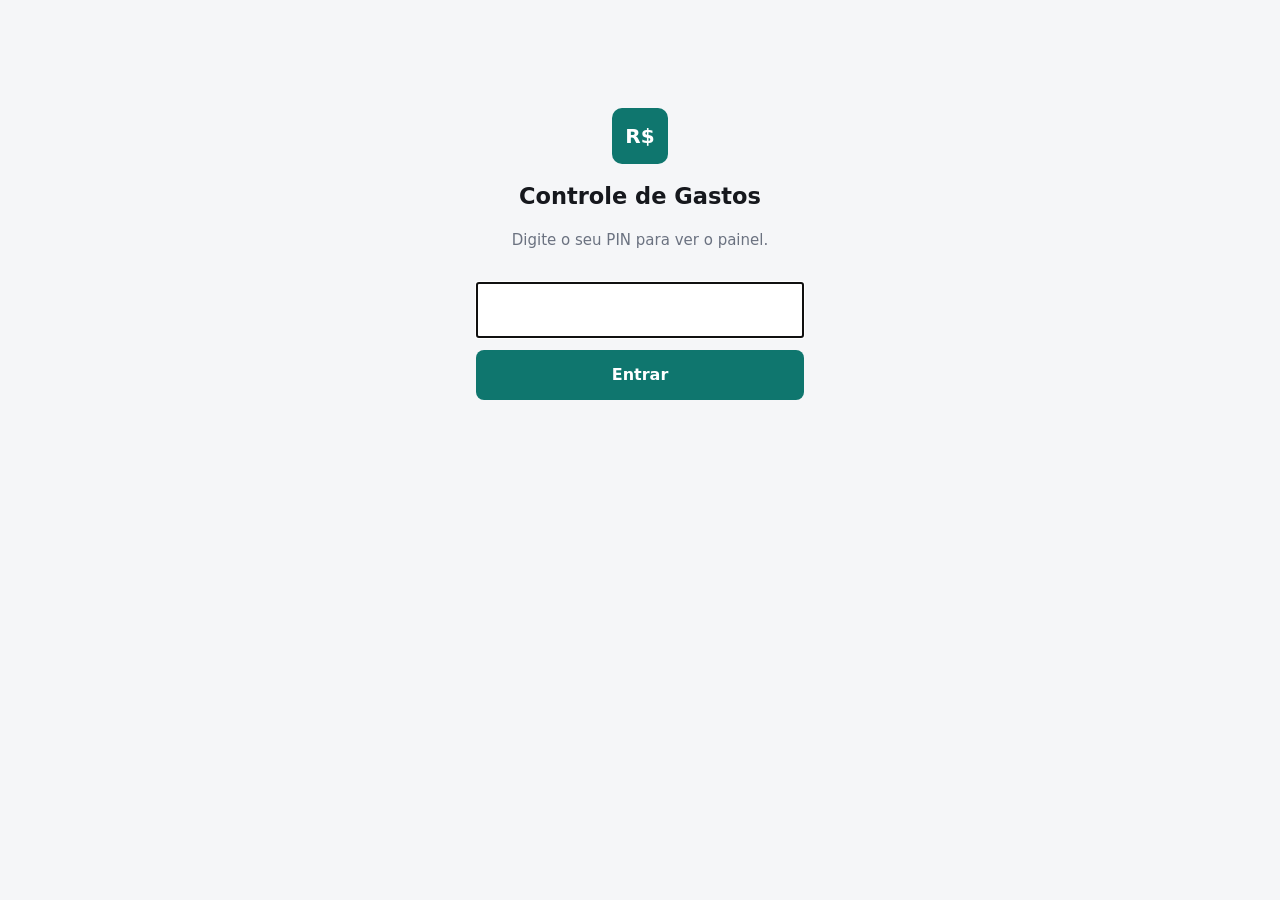
<file: static/login.html>
<!doctype html>
<html lang="pt-BR">
<head>
  <meta charset="utf-8">
  <meta name="viewport" content="width=device-width, initial-scale=1">
  <meta name="theme-color" content="#0f766e">
  <title>Controle de Gastos</title>
  <link rel="manifest" href="manifest.webmanifest">
  <link rel="apple-touch-icon" href="icons/apple-touch-icon.png">
  <link rel="stylesheet" href="styles.css">
  <style>
    .login { max-width: 360px; margin: 12vh auto 0; padding: 0 16px; text-align: center; }
    .login .logo { margin: 0 auto 16px; width: 56px; height: 56px; font-size: 20px; }
    .login input { width: 100%; font-size: 24px; letter-spacing: .4em; text-align: center; padding: 12px; margin: 16px 0 12px; }
    .login .btn { width: 100%; padding: 12px; font-size: 16px; }
    .login .erro { color: var(--bad); min-height: 1.5em; }
  </style>
</head>
<body>
  <form class="login" id="f">
    <div class="logo">R$</div>
    <h2>Controle de Gastos</h2>
    <p class="muted">Digite o seu PIN para ver o painel.</p>
    <input id="pin" type="password" inputmode="numeric" pattern="[0-9]*" autocomplete="current-password"
           minlength="6" maxlength="12" required autofocus aria-label="PIN">
    <button class="btn primary" type="submit">Entrar</button>
    <p class="erro small" id="erro" role="alert"></p>
  </form>
  <script>
    document.getElementById("f").addEventListener("submit", async (e) => {
      e.preventDefault();
      const erro = document.getElementById("erro");
      erro.textContent = "";
      try {
        const res = await fetch("api/login", {
          method: "POST", headers: { "Content-Type": "application/json" },
          body: JSON.stringify({ pin: document.getElementById("pin").value }),
        });
        const data = await res.json();
        if (!res.ok) throw new Error(data.erro || "Não foi possível entrar.");
        location.replace("./");
      } catch (err) {
        erro.textContent = err.message === "Failed to fetch"
          ? "O computador está desligado ou o app não está aberto." : err.message;
      }
    });
  </script>
</body>
</html>
</file>
<file: static/styles.css>
:root {
  --bg: #f5f6f8;
  --surface: #ffffff;
  --text: #16181d;
  --muted: #6b7280;
  --border: #e5e7eb;
  --primary: #0f766e;
  --primary-contrast: #ffffff;
  --good: #15803d;
  --bad: #b91c1c;
  --warn: #b45309;
  --info: #1d4ed8;
  --good-bg: #ecfdf5;
  --bad-bg: #fef2f2;
  --warn-bg: #fffbeb;
  --info-bg: #eff6ff;
  --radius: 12px;
  color-scheme: light;
}
@media (prefers-color-scheme: dark) {
  :root {
    --bg: #0f1115;
    --surface: #171a21;
    --text: #e8eaed;
    --muted: #9aa1ad;
    --border: #2a2f3a;
    --primary: #2dd4bf;
    --primary-contrast: #062925;
    --good: #4ade80;
    --bad: #f87171;
    --warn: #fbbf24;
    --info: #60a5fa;
    --good-bg: #0f2a1c;
    --bad-bg: #2d1414;
    --warn-bg: #2b2210;
    --info-bg: #111d33;
    color-scheme: dark;
  }
}

* { box-sizing: border-box; }
body {
  margin: 0;
  font: 15px/1.5 system-ui, -apple-system, "Segoe UI", Roboto, sans-serif;
  background: var(--bg);
  color: var(--text);
}
h1 { font-size: 18px; margin: 0; }
h2 { margin: 0 0 8px; }
h3 { font-size: 15px; margin: 0 0 12px; }
code { font-size: 13px; }
.muted { color: var(--muted); }
.small { font-size: 13px; }
.hidden { display: none !important; }
.row { display: flex; align-items: center; }
.gap { gap: 10px; }
.wrap { flex-wrap: wrap; }
.num { text-align: right; font-variant-numeric: tabular-nums; }

.topbar {
  display: flex; justify-content: space-between; align-items: center; gap: 12px; flex-wrap: wrap;
  padding: 14px 24px; background: var(--surface); border-bottom: 1px solid var(--border);
}
.brand { display: flex; align-items: center; gap: 12px; }
.brand p { margin: 0; }
.logo {
  display: grid; place-items: center; width: 38px; height: 38px; border-radius: 10px;
  background: var(--primary); color: var(--primary-contrast); font-weight: 700;
}
.top-actions { display: flex; gap: 8px; flex-wrap: wrap; }

.tabs {
  display: flex; gap: 4px; padding: 0 24px; background: var(--surface);
  border-bottom: 1px solid var(--border); overflow-x: auto;
}
.tab {
  background: none; border: 0; border-bottom: 2px solid transparent; color: var(--muted);
  padding: 12px 14px; font: inherit; cursor: pointer; white-space: nowrap;
}
.tab.active { color: var(--text); border-bottom-color: var(--primary); font-weight: 600; }

main { max-width: 1200px; margin: 0 auto; padding: 20px 24px 48px; }
.card {
  background: var(--surface); border: 1px solid var(--border); border-radius: var(--radius);
  padding: 18px; margin-bottom: 16px;
}
.grid-2 { display: grid; grid-template-columns: 1fr 1fr; gap: 16px; }
.grid-2 > .card { margin-bottom: 0; }
.grid-2 { margin-bottom: 16px; }
.kpis { display: grid; grid-template-columns: repeat(4, 1fr); gap: 16px; margin-bottom: 16px; }
.kpi { display: flex; flex-direction: column; gap: 2px; margin: 0; }
.kpi strong { font-size: 24px; font-variant-numeric: tabular-nums; }
.kpi.highlight { background: var(--primary); color: var(--primary-contrast); border-color: transparent; }
.kpi.highlight small, .kpi.highlight span { opacity: .85; }
.pos { color: var(--good); }
.neg { color: var(--bad); }
.chart-wrap { position: relative; height: 280px; }

.btn {
  font: inherit; border-radius: 8px; padding: 8px 14px; cursor: pointer;
  border: 1px solid var(--border); background: var(--surface); color: var(--text);
}
.btn.primary { background: var(--primary); color: var(--primary-contrast); border-color: transparent; font-weight: 600; }
.btn.danger { color: var(--bad); border-color: var(--bad); }
.btn.link { border: 0; background: none; color: var(--primary); padding: 8px 0; }
.btn:disabled { opacity: .5; cursor: progress; }
select, input[type=search], input[type=number] {
  font: inherit; padding: 8px 10px; border-radius: 8px; border: 1px solid var(--border);
  background: var(--surface); color: var(--text);
}
input[type=number] { width: 120px; text-align: right; }
.filters input[type=search] { flex: 1; min-width: 200px; }
.check { display: inline-flex; gap: 6px; align-items: center; margin-bottom: 8px; }

.table { width: 100%; border-collapse: collapse; }
.table th, .table td { padding: 8px 10px; border-bottom: 1px solid var(--border); text-align: left; vertical-align: middle; }
.table th { font-size: 12px; text-transform: uppercase; letter-spacing: .04em; color: var(--muted); font-weight: 600; }
.table th.num { text-align: right; }
.table-scroll { max-height: 60vh; overflow: auto; }
.table select { padding: 4px 6px; font-size: 13px; max-width: 220px; }
.dot { display: inline-block; width: 10px; height: 10px; border-radius: 50%; margin-right: 8px; }

.bar { height: 8px; border-radius: 4px; background: var(--border); overflow: hidden; margin-top: 4px; }
.bar > span { display: block; height: 100%; background: var(--primary); }
.bar.over > span { background: var(--bad); }
.bar.near > span { background: var(--warn); }

.group-row { margin-bottom: 14px; }
.group-row .row { justify-content: space-between; }

.banner {
  background: var(--info-bg); color: var(--info); border-radius: var(--radius);
  padding: 10px 14px; margin-bottom: 16px;
}

.insight { border-left: 4px solid var(--border); }
.insight.alta { border-left-color: var(--bad); }
.insight.media { border-left-color: var(--warn); }
.insight.baixa { border-left-color: var(--info); }
.insight .head { display: flex; justify-content: space-between; gap: 12px; align-items: flex-start; }
.insight h4 { margin: 0 0 4px; font-size: 15px; }
.insight p { margin: 4px 0; }
.insight .acao { background: var(--bg); border-radius: 8px; padding: 8px 10px; margin-top: 8px; }
.insight ul { margin: 8px 0 0; padding-left: 18px; }
.tag { font-size: 12px; font-weight: 600; padding: 2px 8px; border-radius: 99px; white-space: nowrap; }
.tag.alta { background: var(--bad-bg); color: var(--bad); }
.tag.media { background: var(--warn-bg); color: var(--warn); }
.tag.baixa, .tag.info { background: var(--info-bg); color: var(--info); }
.saving { color: var(--good); font-weight: 700; white-space: nowrap; }
.mini-insight { padding: 8px 0; border-bottom: 1px solid var(--border); display: flex; justify-content: space-between; gap: 8px; }
.mini-insight:last-of-type { border-bottom: 0; }

.saving-hero { display: flex; justify-content: space-between; align-items: center; gap: 16px; flex-wrap: wrap; }
.saving-hero strong { display: block; font-size: 32px; color: var(--good); }
.saving-hero p { max-width: 380px; margin: 0; }

.empty { text-align: center; padding: 40px 24px; }
.empty .row { justify-content: center; margin: 16px 0; }
.steps li { margin-bottom: 6px; }
.conn { padding: 10px 0; border-bottom: 1px solid var(--border); display: flex; justify-content: space-between; gap: 8px; margin-bottom: 12px; }

.toast {
  position: fixed; bottom: 20px; left: 50%; transform: translateX(-50%);
  background: var(--text); color: var(--bg); padding: 10px 16px; border-radius: 8px; max-width: 90vw;
  box-shadow: 0 6px 20px rgba(0,0,0,.2); z-index: 10;
}

.form-grid { display: grid; grid-template-columns: 1fr 1fr; gap: 12px 20px; margin: 12px 0; }
.form-grid label { display: flex; flex-direction: column; gap: 4px; font-size: 13px; color: var(--muted); }
.form-grid label.check { flex-direction: row; align-items: center; color: var(--text); font-size: 14px; }
.form-grid input[type=tel], .form-grid input[type=text], .form-grid input[type=number] {
  font: inherit; padding: 8px 10px; border-radius: 8px; border: 1px solid var(--border);
  background: var(--surface); color: var(--text); width: 100%; text-align: left;
}
.form-grid .full { grid-column: 1 / -1; }
details summary { cursor: pointer; margin-bottom: 6px; }
#pin-new { font: inherit; padding: 8px 10px; border-radius: 8px; border: 1px solid var(--border);
  background: var(--surface); color: var(--text); width: 180px; }

@media (max-width: 900px) {
  .kpis { grid-template-columns: repeat(2, 1fr); }
  .grid-2 { grid-template-columns: 1fr; }
}
@media (max-width: 560px) {
  .topbar, .tabs { padding-left: 16px; padding-right: 16px; }
  main { padding: 16px; }
  .kpis { grid-template-columns: 1fr 1fr; gap: 10px; }
  .kpi { padding: 12px; }
  .kpi strong { font-size: 18px; }
  .form-grid { grid-template-columns: 1fr; }
  .topbar { padding-top: 10px; padding-bottom: 10px; }
  .top-actions { width: 100%; }
  .top-actions select { flex: 1; min-width: 0; }
  /* No celular o foco é acompanhar: conectar/importar ficam na aba Conexões. */
  .top-actions [data-action="import"], .top-actions #btn-connect { display: none; }
  .chart-wrap { height: 340px; }  /* legenda vai para baixo do gráfico */
  .saving-hero strong { font-size: 26px; }
  .table th:nth-child(3), .table td:nth-child(3) { display: none; }
  #tx-table th:nth-child(3), #tx-table td:nth-child(3) { display: table-cell; }
}

/* Modo nuvem (celular sem o computador): só leitura */
body.somente-leitura .edit-only { display: none !important; }
body.somente-leitura #tx-table select,
body.somente-leitura #budget-form input {
  pointer-events: none; appearance: none; -webkit-appearance: none;
  border-color: transparent; background: transparent; padding-left: 0; color: var(--text);
}
.nuvem-info { max-width: 1200px; margin: 8px auto 0; padding: 0 24px; display: flex; justify-content: space-between; gap: 8px; }
.nuvem-info button { font: inherit; font-size: 13px; background: none; border: 0; color: var(--primary); cursor: pointer; padding: 0; }
.unlock { position: fixed; inset: 0; z-index: 20; background: var(--bg); display: grid; place-items: start center; overflow: auto; }
.unlock form { max-width: 360px; width: 100%; margin: 12vh auto 0; padding: 0 16px; text-align: center; }
.unlock .logo { margin: 0 auto 16px; width: 56px; height: 56px; font-size: 20px; }
.unlock input[type=password] { font: inherit; width: 100%; font-size: 18px; padding: 12px; margin: 16px 0 10px; text-align: center;
  border-radius: 8px; border: 1px solid var(--border); background: var(--surface); color: var(--text); }
.unlock .btn { width: 100%; padding: 12px; font-size: 16px; margin-top: 10px; }
.unlock .erro { color: var(--bad); min-height: 1.5em; }
@media (max-width: 560px) { .nuvem-info { padding: 0 16px; } }
</file>
